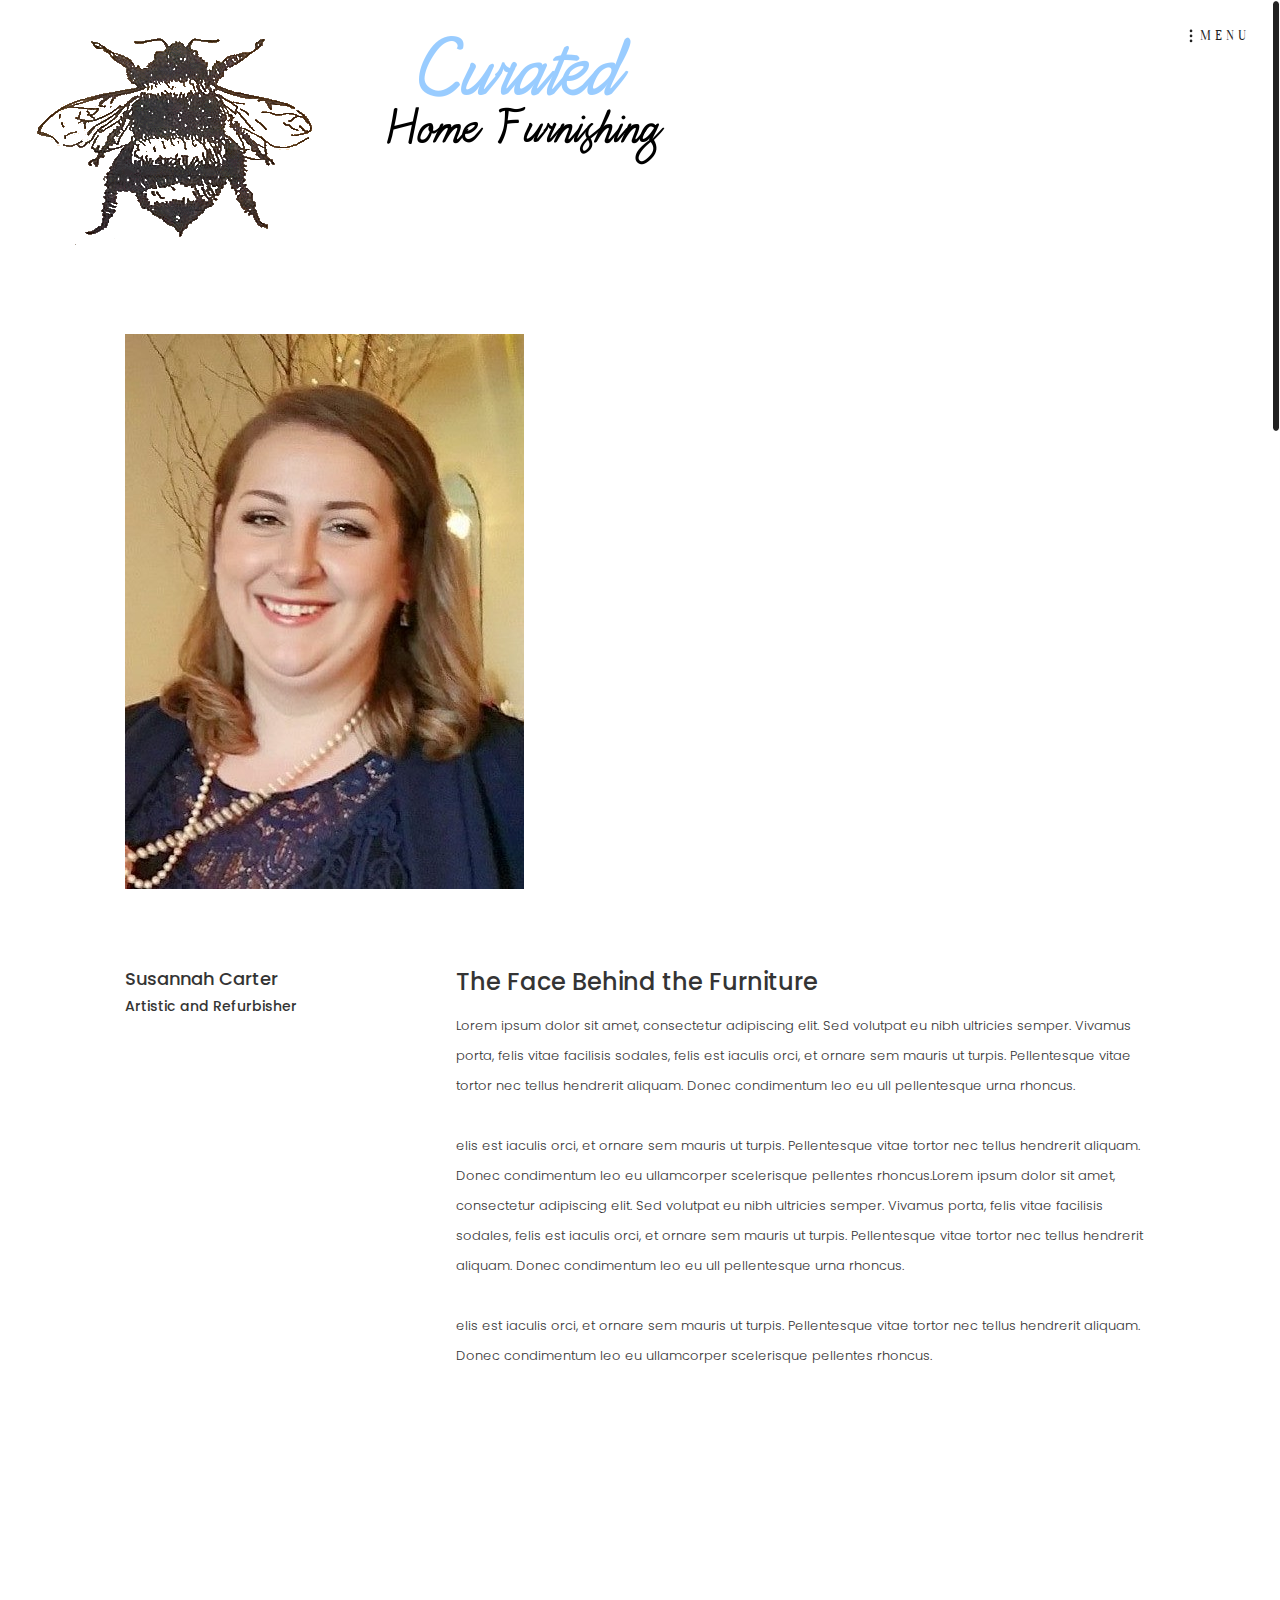
<file: about.html>
<!DOCTYPE html>

<html class="no-js"  lang="en">

  <head>

  

    <meta charset="utf-8">

    <meta http-equiv="X-UA-Compatible" content="IE=edge">

    <meta name="viewport" content="initial-scale=1, maximum-scale=1, minimum-scale=1, user-scalable=no">

    <link rel="shortcut icon" href="images/favicon.ico" type="image/x-icon">

    <title> Curated Home Furnishings | About </title>

	

    

    <!-- Normalize -->

    <link rel="stylesheet" href="css/assets/normalize.css" type="text/css"> 

    <!-- Bootstrap -->

    <link href="css/assets/bootstrap.min.css" rel="stylesheet" type="text/css">

    <!-- Font-awesome.min -->

    <link href="css/font-awesome.min.css" rel="stylesheet" type="text/css">

    <!-- Main Style -->

    <link rel="stylesheet" href="css/main.css" type="text/css">

	<!-- Responsive Style -->

    <link href="css/responsive.css" rel="stylesheet" type="text/css">

    <!-- HTML5 shim and Respond.js for IE8 support of HTML5 elements and media queries -->

    <!--[if lt IE 9]>

      <script src="https://oss.maxcdn.com/html5shiv/3.7.3/html5shiv.min.js"></script>

      <script src="https://oss.maxcdn.com/respond/1.4.2/respond.min.js"></script>

    <![endif]-->

 	<script src="js/assets/modernizr-2.8.3.min.js" type="text/javascript"></script>

		



  </head>

  <body>

  	

			

            <!-- header -->

            <header id="header" class="header">

            	<div class="container-fluid">

                	<hgroup>

                    	<!-- logo -->

                        	<h1>

                            	<a href="index1.html" title="Curated Home Furnishings"><img src="images/logo.png" alt="Curated Home Furnishings" title="Curated Home Furnishings"/></a>

                            </h1>

                        <!-- logo -->

                        <!-- nav -->

                        <nav>

                            <div class="menu-expanded">

                            	<div class="nav-icon">

                                	<div id="menu" class="menu"></div>

                                    <p>menu</p>

                                </div>

                                <div class="cross">

                                    <span class="linee linea1"></span>

                                    <span class="linee linea2"></span>

                                    <span class="linee linea3"></span>

                                </div>

                                <div class="main-menu">

                                    <ul>

                                        <li><a href="index1.html">Home</a></li>

                                        <li class="active"><a href="about.html">About</a></li>

                                        <li><a href="contact.html">contact</a></li>

                                    </ul>

                                </div>

                            </div>

                        </nav>

                        <!-- nav -->

                    </hgroup>

                </div>

            </header>

            <!-- header -->

            <!-- main-wrapper-inner -->

        	<main class="main-wrapper-inner" id="container">

            	<div class="container">

                	<div class="wrapper-inner">

                    	<!-- details-image -->

                    	<figure class="details-image">

                        	<img src="images/about.jpg" alt="" class="img-responsive"/>

                        </figure>

                        <!-- details-image -->

                        <!-- content -->

                        <div class="about-content">

                        	<!-- left -->

                        	<section class="inner-left">

                            	<header>

                                    <h4>Susannah Carter</h4>

                                    <h5>Artistic and Refurbisher</h5>

                                </header>

                            </section>

                            <!-- left -->

                            <!-- right -->

                            <section class="inner-right">

                            	<h3>The Face Behind the Furniture</h3>

                            	<p>Lorem ipsum dolor sit amet, consectetur adipiscing elit. Sed volutpat eu nibh ultricies semper. Vivamus porta, felis vitae facilisis sodales, felis est iaculis orci, et ornare sem mauris ut turpis. Pellentesque vitae tortor nec tellus hendrerit aliquam. Donec condimentum leo eu ull pellentesque urna rhoncus.</p>

                                <p>elis est iaculis orci, et ornare sem mauris ut turpis. Pellentesque vitae tortor nec tellus hendrerit aliquam. Donec condimentum leo eu ullamcorper scelerisque pellentes rhoncus.Lorem ipsum dolor sit amet, consectetur adipiscing elit. Sed volutpat eu nibh ultricies semper. Vivamus porta, felis vitae facilisis sodales, felis est iaculis orci, et ornare sem mauris ut turpis. Pellentesque vitae tortor nec tellus hendrerit aliquam. Donec condimentum leo eu ull pellentesque urna rhoncus.</p>

                                <p>

elis est iaculis orci, et ornare sem mauris ut turpis. Pellentesque vitae tortor nec tellus hendrerit aliquam. Donec condimentum leo eu ullamcorper scelerisque pellentes rhoncus.</p>

                                

                            </section>

                            <!-- right -->

                        </div>

                        <!-- content -->

                        

                    </div>

                </div>

            </main>

          <!-- main-wrapper-inner -->

         <!-- footer -->

         <footer class="footer">

            <h3>Stay connected with us</h3>

            <div class="container footer-bot">

                <div class="row">

                	<!-- logo -->

                    <div class="col-xs-12 col-sm-6 col-md-3 col-lg-3">

                    	<img src="images/footer-logo.png" alt="Picxa" title="Picxa"/>

                    	<p class="copy-right">&copy; Reserved Picxa inc 2016.</p>

                    </div>

                    <!-- logo -->

                    <!-- address -->

                     <div class="col-xs-12 col-sm-6 col-md-3 col-lg-3 padding-top">

                    	<address><p>200 Broadway Av</p>
        <p>West Beach SA 5024  Australia</p></address>

                    </div>

                    <!-- address -->

                    <!-- email -->

                     <div class="col-xs-12 col-sm-6 col-md-3 col-lg-3 padding-top">

                            <p><a href="mailto:contact@Picxa.com">contact@Picxa.com</a></p>

                            <p>01 (2) 34 56 78</p>

                    </div>

                    <!-- email -->

                    <!-- social -->

                     <div class="col-xs-12 col-sm-6 col-md-3 col-lg-3 padding-top">

                     	<ul class="social">

                        	<li><a href="#"><i class="fa fa-twitter" aria-hidden="true"></i></a></li>

                            <li><a href="#"><i class="fa fa-flickr" aria-hidden="true"></i></a></li>

                            <li><a href="#"><i class="fa fa-facebook" aria-hidden="true"></i></a></li>

                            <li><a href="#"><i class="fa fa-tripadvisor" aria-hidden="true"></i></a></li>

                            <li><a href="#"><i class="fa fa-google-plus" aria-hidden="true"></i></a></li>

                            <li><a href="#"><i class="fa fa-delicious" aria-hidden="true"></i></a></li>

                        </ul>

                    	<p class="made-by">Made with by <i class="fa fa-heart" aria-hidden="true"></i> <a href="http://www.designstub.com/" target="_blank">Designstub</a><p>

                    </div>

                    <!-- social -->

                </div>

            </div>

        </footer>

        <!-- footer -->

   



    <!-- jQuery -->

	<script src="https://ajax.googleapis.com/ajax/libs/jquery/2.0.2/jquery.min.js"></script>

    <script>window.jQuery || document.write('<script src="js/assets/jquery.min.js"><\/script>')</script>

    <script src="js/assets/plugins.js" type="text/javascript"></script>

    <script src="js/assets/bootstrap.min.js" type="text/javascript"></script>

	<script src="js/main.js" type="text/javascript"></script>

	<script src="js/jquery.nicescroll.min.js" type="text/javascript"></script>	

	

	

  </body>

</html>
</file>
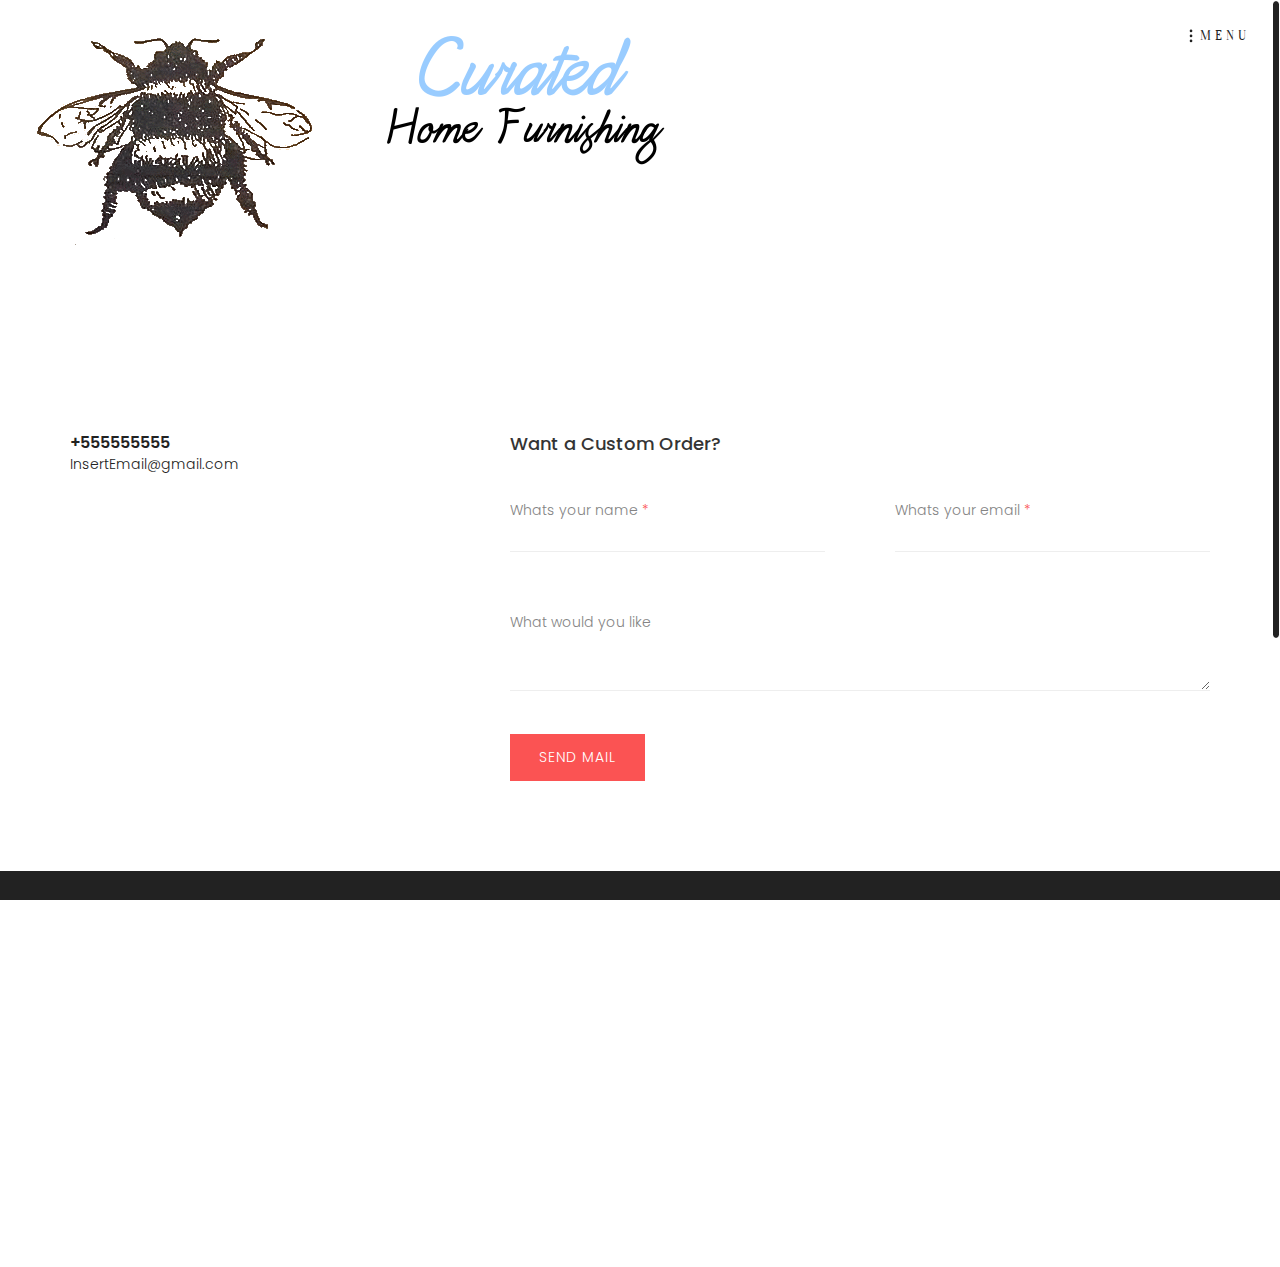
<file: contact.html>
<!DOCTYPE html>

<html class="no-js"  lang="en">

  <head>

  

    <meta charset="utf-8">

    <meta http-equiv="X-UA-Compatible" content="IE=edge">

    <meta name="viewport" content="initial-scale=1, maximum-scale=1, minimum-scale=1, user-scalable=no">

    <link rel="shortcut icon" href="images/favicon.ico" type="image/x-icon">

    <title> Curated Home Furnishings | Contact</title>

	

    

    <!-- Normalize -->

    <link rel="stylesheet" href="css/assets/normalize.css" type="text/css"> 

    <!-- Bootstrap -->

    <link href="css/assets/bootstrap.min.css" rel="stylesheet" type="text/css">

    <!-- Font-awesome.min -->

    <link href="css/font-awesome.min.css" rel="stylesheet" type="text/css">

    <!-- Main Style -->

    <link rel="stylesheet" href="css/main.css" type="text/css">

	<!-- Responsive Style -->

    <link href="css/responsive.css" rel="stylesheet" type="text/css">

    <!-- HTML5 shim and Respond.js for IE8 support of HTML5 elements and media queries -->

    <!--[if lt IE 9]>

      <script src="https://oss.maxcdn.com/html5shiv/3.7.3/html5shiv.min.js"></script>

      <script src="https://oss.maxcdn.com/respond/1.4.2/respond.min.js"></script>

    <![endif]-->

 	<script src="js/assets/modernizr-2.8.3.min.js" type="text/javascript"></script>

		



  </head>

  <body>

  	

			

            <!-- header -->

            <header id="header" class="header">

            	<div class="container-fluid">

                	<hgroup>

                    	<!-- logo -->

                        	<h1>

                            	<a href="index1.html" title="Curated Home Furnishings"><img src="images/logo.png" alt="Curated Home Furnishings" title="Curated Home Furnishings"/></a>

                            </h1>

                        <!-- logo -->

                        <!-- nav -->

                        <nav>

                            <div class="menu-expanded">

                            	<div class="nav-icon">

                                	<div id="menu" class="menu"></div>

                                    <p>menu</p>

                                </div>

                                <div class="cross">

                                    <span class="linee linea1"></span>

                                    <span class="linee linea2"></span>

                                    <span class="linee linea3"></span>

                                </div>

                                <div class="main-menu">

                                    <ul>

                                        <li><a href="index1.html">Home</a></li>

                                        <li><a href="about.html">About</a></li>

                                        <li class="active"><a href="contact.html">contact</a></li>

                                    </ul>

                                </div>

                            </div>

                        </nav>

                        <!-- nav -->

                    </hgroup>

                </div>

            </header>

            <!-- header -->

            <!-- main-wrapper-inner -->

        	<main class="main-wrapper-inner" id="container">

            	<div class="container">

                    <div class="wrapper-inner">

                        <!-- map -->
                        
                        </div>

                        <!-- map -->

                        <!-- contact -->

                        <div class="contact-wrapper">

                        	<!-- left -->

                        	<div class="inner-left">

                            	<p class="phone"><a href="tel:5555555551">+555555555</a></p>

                            	<p class="email"><a href="InsertEmail@gmail.com">InsertEmail@gmail.com</a></p>

                            </div>

                            <!-- left -->

                            <!-- right -->

                            <div class="inner-right">

                            	<header>

                                	<h4>Want a Custom Order?</h4>

                                </header>

                                <!-- contact-form -->

                                <div class="contact-form">

                                    <div id="message"></div>

                                    <form method="post" action="php/contactfrom.php" name="cform" id="cform">

                                    	<label>Whats your name <span>*</span>

                                        	<input  name="name" id="name" type="text">

                                        </label>

                                        <label>Whats your email <span>*</span>

                                        	<input  name="email" id="email" type="email">

                                        </label>

                                        <div class="clearfix"></div>

                                        <label>What would you like

                                        	<textarea name="comments" id="comments" cols="" rows=""></textarea>

                                        </label>

                                        <div class="clearfix"></div>

                                        <input name="" type="submit" value="Send Mail">

                                    	<div id="simple-msg"></div>

                                    </form>

                                </div>

                                <!-- contact-form -->

                            </div>

                            <!-- right -->

                        </div>

                        <!-- contact -->

                    </div>

                </div>

            </main>

          <!-- main-wrapper-inner -->

         <!-- footer -->

         <footer class="footer">

            <h3>Stay connected with me</h3>

            <div class="container footer-bot">

                <div class="row">

                	<!-- logo -->

                    <div class="col-xs-12 col-sm-6 col-md-3 col-lg-3">

                    	<img src="images/footer-logo.png" alt="Picxa" title="Curated Home Furnishings"/>

                    </div>

                    <!-- logo -->

                    <!-- address -->

                     <div class="col-xs-12 col-sm-6 col-md-3 col-lg-3 padding-top">

                    	<address><p>Adress Line 1</p>
        <p>Adress Line 2</p></address>

                    </div>

                    <!-- address -->

                    <!-- email -->

                     <div class="col-xs-12 col-sm-6 col-md-3 col-lg-3 padding-top">

                            <p><a href="mailto:InsertEmail@gmail.com">InsertEmail@gmail.com</a></p>

                            <p>01 (2) 34 56 78</p>

                    </div>

                    <!-- email -->

                    <!-- social -->

                     <div class="col-xs-12 col-sm-6 col-md-3 col-lg-3 padding-top">

                     	<ul class="social">

                        	<li><a href="#"><i class="fa fa-twitter" aria-hidden="true"></i></a></li>

                            <li><a href="#"><i class="fa fa-flickr" aria-hidden="true"></i></a></li>

                            <li><a href="#"><i class="fa fa-facebook" aria-hidden="true"></i></a></li>

                            <li><a href="#"><i class="fa fa-tripadvisor" aria-hidden="true"></i></a></li>

                            <li><a href="#"><i class="fa fa-google-plus" aria-hidden="true"></i></a></li>

                            <li><a href="#"><i class="fa fa-delicious" aria-hidden="true"></i></a></li>

                        </ul>

                    	<p class="made-by">Made with <i class="fa fa-heart" aria-hidden="true"></i> 

                    </div>

                    <!-- social -->

                </div>

            </div>

        </footer>

        <!-- footer -->

   



    <!-- jQuery -->

	<script src="https://ajax.googleapis.com/ajax/libs/jquery/2.0.2/jquery.min.js"></script>

    <script>window.jQuery || document.write('<script src="js/assets/jquery.min.js"><\/script>')</script>

    <script src="js/assets/plugins.js" type="text/javascript"></script>

    <script src="js/assets/bootstrap.min.js" type="text/javascript"></script>
    
    <script src="js/custom.js" type="text/javascript"></script>

	<script src="js/jquery.contact.js" type="text/javascript"></script>

	<script src="js/main.js" type="text/javascript"></script>

	<script src="js/jquery.nicescroll.min.js" type="text/javascript"></script>

  </body>

</html>
</file>
<file: css/main.css>
/*

Theme Name: PICX

Template URI: 

Description: 

Author:

Author URI: 

License: 

License URI:

Version: 1.0

*/



/**

 * Table of Contents

 *

 * 1.0 - Google Font

 * 2.0 - Base styles

 * 3.0 - Header

 	 * 1.0 - Header Logo

	 * 2.0 - Header Nav

 * 4.0 - Main

 	* 1.0 - Photo Gallery

	* 2.0 - Effect

 * 6.0 - Footer

 * 7.0 - Inner Page

 * 8.0 - Details Gallery

 * 9.0 - About

 * 10.0 - Contact

 * 11.0 - Nav

*/

/* ==========================================================================

	Google Font

========================================================================== */

@import 'https://fonts.googleapis.com/css?family=Poppins:300,400,500,600,700&subset=devanagari,latin-ext';

@import 'https://fonts.googleapis.com/css?family=Oranienbaum&subset=cyrillic,cyrillic-ext,latin-ext';

@font-face {font-family: 'Poppins', sans-serif;font-family: 'Oranienbaum', serif;}

/* ==========================================================================

	Base styles: opinionated defaults

========================================================================== */

body{ background-color:#FFF;font-family: 'Poppins', sans-serif; color:#848484; font-weight:300; font-size:14px; line-height:27px; overflow-x: none}

article, aside, details, figcaption, figure, footer, header, hgroup, menu, nav, section, img, main {display: block}

audio, canvas, video {display: inline-block;*display:inline;*zoom:1}

blockquote:before, blockquote:after, q:before, q:after {content: '';content: none;}

h1,h2,h3,h4,h5,h6{ color:#343434}

::-moz-selection {background: #222222;color:#ffF;text-shadow: none;}

::selection {background: #222222;color:#ffF;text-shadow: none;}

a,input,textarea,button,body,img{transition-delay: 0s;transition-duration: 0.6s;transition-property: all;transition-timing-function: ease;}

a {text-decoration: none;outline: none;color: #222222;}

a:hover{ text-decoration:none; color:#222222}

a:focus, img:focus, button:focus, .btn:focus {outline:none;text-decoration: none;}

/* ==========================================================================

	Header styles

========================================================================== */

.header { padding-top:22px; padding-bottom:3px}

.header.header-fixed-top{ width:100%; position:fixed; top:0;background-color:rgba(255,255,255,0.9); z-index:60; padding:10px 0}

.header.header-fixed-top .menu-expanded{ padding-top:15px}

.header hgroup{ padding:0 15px; overflow:hidden}

.header hgroup h1{ padding:0; margin:0}

.header hgroup h1 a{ display:block; float:left; max-width:81px}

.main-menu {background-color: transparent;position: fixed;width: 100%;height:100%;top: 0px;right: 0px;z-index:2;}

.menu,.linee {cursor: pointer;}

.menu.over{background-color:rgba(255,255,255,0.8);}

.nav-icon{ float:right;font-family: 'Oranienbaum', serif; display:block; position:relative; text-transform:uppercase; font-size:14px; letter-spacing:4px; color:#222222;}

.menu {transition: all 0.40s ease-out; width:60px; height:30px; cursor:pointer; position:absolute; right:0; top:0; z-index:5; border-radius:100%;}

.nav-icon p{ position:absolute; right:0; top:0; background-image:url(../images/nav.png); background-repeat:no-repeat; background-position:0 7px; padding-left:11px}

.over {transform: scale(100);transition: all 0.350s ease-in;cursor: default;}

.linea1 {background: #222222;height: 2px;width: 15px;position: absolute;right: 33px;top: 33px;z-index:90;transition: all 0.3s;opacity:0}

.linea1.overL1,.linea3.overL3{opacity:1}

.linea2 {background: #222222;height: 2px;width: 15px;position: absolute;right: 33px;top: 38px;opacity: 1;transition: opacity 0.5s;z-index:90;opacity:0}

.linea3 {background: #222222;height: 2px;width: 15px;position: absolute;right: 33px;top: 43px;z-index:90;opacity:0}

.overL1 {animation: closetop 1s forwards;animation-direction: alternate;cursor: pointer;}

.overL2 {opacity: 0;transition: opacity 0.5s;cursor: pointer;}

.overL3 {animation: closebottom 1s forwards;animation-direction: alternate;cursor: pointer;}

@keyframes closetop {

0% {transform: translateY(5px) rotate(0deg);}

25% {transform: translateY(5px) rotate(0deg);}

75% {transform: translateY(5px) rotate(-45deg);}

100% {transform: translateY(5px) rotate(-45deg);}

}

@keyframes closebottom {

0% {transform: translateY(0px) rotate(0deg);}

25% {transform: translateY(-5px) rotate(0deg);}

75% {transform: translateY(-5px) rotate(45deg);}

100% {transform: translateY(-5px) rotate(45deg);}

}

.main-menu {visibility: hidden;text-align:center;opacity: 0;transition: all 0.300s;transition-delay: 0s;}

.overmain {visibility: visible;background-color:rgba(255,255,255,0.8);opacity: 1; z-index:60; top:0;padding-top:10%;transition: all 0.400s;

 transition-delay: 0.370s;}

.main-menu ul {list-style-type: none; text-align:center; margin:0; padding:0; }

.main-menu ul li {width:100%; display:inline-block;font-family: 'Oranienbaum', serif; text-transform:uppercase; font-size:30px; margin-bottom:30px; font-weight:400; position:relative;z-index:1;  transition: all 0.400s;transition-delay: 0.370s;}

.main-menu ul li{ position:relative; ; }

.main-menu ul li:after {content: "";position:absolute;bottom:52%; left:0; right:0; margin:0 auto;width:0; height:1px;background:#222222;

z-index:2;transition: width 0.3s; z-index:1}

.main-menu ul li:hover:after{ width:15%; }

.main-menu ul li.active:after{ width:15%;}

.main-menu ul li a {text-decoration: none; color:#222222; position:relative; z-index:2; display:block}

/* ==========================================================================

	Main Wrapper

========================================================================== */

.main-wrapper,.main-wrapper-inner{background-color:#FFF;position:relative; z-index:6;}

.wrapper{background-color:#FFF; padding:0 25px;position:relative; z-index:6; margin-bottom:396px}

/* ==========================================================================

	Footer

========================================================================== */

.footer{ background-color:#222222; position:fixed; z-index:1; width:100%; bottom:0; left:0; right:0; padding-top:104px; padding-bottom:115px; text-align:center; color:#999999; font-size:10px; letter-spacing:1px; font-weight:400}

.footer a{ color:#999999;}

.footer a:hover{ color:#FFF}

.footer img{ margin:0 auto}

.footer h3{ text-align:center; color:#FFF;font-family: 'Oranienbaum', serif; text-transform:uppercase; letter-spacing:2px; font-size:21px; position:relative}

.footer h3:after{ content:""; margin:0 auto; display:block; position:absolute; bottom:-20px; left:0; right:0; width:63px; height:3px; background-color:#FFF}

.footer p{ line-height:12px; font-weight:300}

.footer-bot{ padding-top:58px}

.copy-right{ padding-top:14px}

.padding-top{ padding-top:16px}

.made-by i{ color:#e8496a}

.social{ text-align:center; padding:0; margin:0; list-style:none}

.social li{ display:inline-block; margin:0 5px; font-size:12px}

/* ==========================================================================

	Inner

========================================================================== */

.main-wrapper-inner{ margin-bottom:396px}

.wrapper-inner{ margin:auto; width:100%; max-width:1031px; padding-top:71px; padding-bottom:20px}

.inner-left{ float:left; width:100%; max-width:331px}

.inner-right{ float:right; width:100%; max-width:700px}

.wrapper-inner p{ color:#343434; font-size:13px; line-height:30px; font-weight:400;padding-bottom:20px; font-weight:300}

/* ==========================================================================

	Details Gallery

========================================================================== */

.details-content,.about-content,.contact-wrapper{ overflow:hidden}

.details-left header h3,.about-content h3{ color:#343434; margin-top:0}

.details-left header h4,.details-left header h5{ font-size:13px; margin-top:0; font-weight:400}

.details-left header h4{ font-weight:600; padding-top:22px}

.details-content header{ margin-bottom:67px}

.details-content header h2,.details-content header h3{ font-size:13px; font-weight:400;margin-top:0}

.details-content header h2{ font-weight:600; }

.details-image{ margin-bottom:80px}

/* ==========================================================================

	About

========================================================================== */

.about-content{ margin-bottom:58px}

.about-content header h4{ margin-top:0}

.about-content h3{ padding-bottom:6px}

/* ==========================================================================

	Contact

========================================================================== */

.map-wrapper{ width:100%;height:453px; background-color:#e6e4e4}

.map-wrapper #surabaya {width: 100%;height: 100%;}

.contact-wrapper{ margin-top:80px; margin-bottom:90px;}

.contact-wrapper .phone{ font-size:16px; line-height:17px; font-weight:600; padding-bottom:0; margin-bottom:0}

.contact-wrapper  p a:hover{ text-decoration:underline}

.contact-wrapper header h4{ margin-top:0}

.contact-form{ overflow:hidden; margin-top:43px}

.contact-form label{ font-weight:300; font-size:14px; width:100%; max-width:315px; float:left; margin-bottom:57px}

.contact-form label+label{ float:right}

.contact-form label+label+div+label{ float:none; max-width:100%; margin-bottom:43px}

.contact-form label span{ color:#fb5353}

.contact-form label input,.contact-form label textarea{ background-color:inherit; border:none; border-bottom:1px solid #eeeeee; display:block; width:100%; padding:0 10px; outline:none}

.contact-form label input:focus,.contact-form label textarea:focus{ border-bottom-color:#404040}

.contact-form input[type="submit"]{ border:none; outline:none; cursor:pointer; text-align:center; display:inline-block; font-size:14px; text-transform:uppercase; letter-spacing:1px; color:#FFF; line-height:47px; background-color:#fb5353; padding:0 29px}

.contact-form input[type="submit"]:hover{ background-color:#222222}

.error_message{ color:#e84d49}

#success_page h3,#success_page p{color:#60ca6f }
</file>
<file: css/responsive.css>
@media only screen and (orientation:landscape) {
body {-webkit-text-size-adjust:none}
}
@media only screen and (orientation:portrait) {
body {-webkit-text-size-adjust:none}
}

/* md */
@media (min-width: 992px) and (max-width: 1199px) {
body{ overflow-x: none}	
.wrapper-inner p{ font-weight:300}
.inner-right{  max-width: 590px;}
.contact-form label{max-width:278px; font-weight:300}
.footer-bot p{ font-weight:300}
}

@media (min-width: 768px) and (max-width: 991px) {
body{ overflow-x: none}
.wrapper{ margin-bottom:0}
.grid figure figcaption{ padding:3%}
.grid figure figcaption p{ line-height:15px}
.footer{ position:static; padding:20px 0}
.wrapper-inner p{ font-weight:300}
.inner-left,.inner-right,.wrapper-inner{ float:none;max-width:100%}
.main-wrapper-inner{ margin-bottom:0}
.contact-wrapper{ margin:30px 0}
.contact-wrapper .phone,.contact-wrapper .email{ display:inline-block; text-align:center; width:45%}
.contact-form label,.footer-bot p{ font-weight:300}
.contact-wrapper header h4{ text-align:center}
.wrapper-inner{ padding-top:20px}
.post figure,.post{ margin-bottom:20px}
.wrapper-inner p.cat-pan{ padding-bottom:0}
}
@media only screen and (max-width:767px) {
body{ overflow-x: none}
.wrapper{ margin-bottom:0}
.wrapper-inner{ padding-top:20px}
.grid figure figcaption h2{ font-size:20px}
.grid figure figcaption p{ line-height:15px}
.wrapper-inner p{ font-weight:300}
.main-menu ul li.active::after,.main-menu ul li:hover::after{ width:50%}
.footer{ position:static; padding:20px 0}
.inner-left,.inner-right,.wrapper-inner{ float:none;max-width:100%}
.main-wrapper-inner{ margin-bottom:20px}
.details-image{ margin-bottom:20px}
.contact-wrapper{ margin:30px 0}
.contact-form label{max-width:100%; font-weight:300}
.contact-wrapper .phone,.contact-wrapper .email{ display:inline-block; text-align:center; width:100%}
.contact-wrapper header h4{ text-align:center}
.footer-bot p{ font-weight:300}
.post figure,.post{ margin-bottom:20px}
.wrapper-inner p.cat-pan{ padding-bottom:0}
.comments-pan h3{ padding-bottom:15px}
.comments-reply li section{ width:100%; padding-left:0}
.reply-pan{ margin-left:3%}
.commentys-form input[type="text"], .commentys-form input[type="email"], .commentys-form input[type="url"], .commentys-form textarea{ margin-top:10px}
}
@media (min-width:480px) and (max-width:767px) {.grid figure figcaption{ padding:3%};.contact-wrapper .phone,.contact-wrapper .email{ display:inline-block; text-align:center; width:45%}.contact-form label{max-width:45%;}}
@media only screen and (max-width:400px) {.small-block-grid-2 > li{ width:100%}}
</file>
